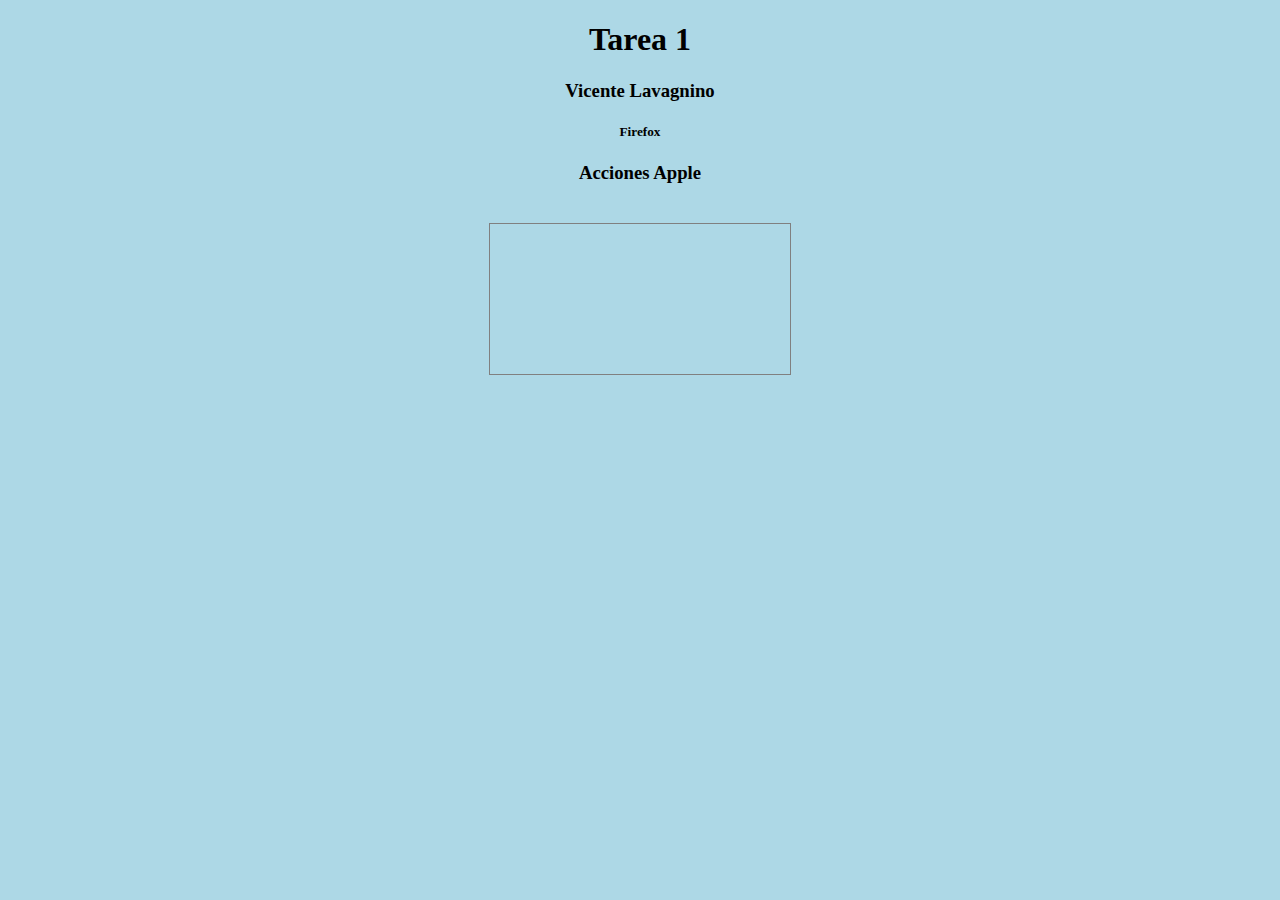
<file: Tarea 1/index.html>
<!DOCTYPE html>
<html lang="en">

<head>
    <meta charset="UTF-8">
    <meta http-equiv="X-UA-Compatible" content="IE=edge">
    <meta name="viewport" content="width=device-width, initial-scale=1.0">
    <link rel="stylesheet" href="style.css">
    <script src="https://d3js.org/d3.v7.min.js"></script>
    <title>T01</title>
</head>

<body>
    <h1>Tarea 1</h1>
    <h3>Vicente Lavagnino</h3>
    <h5>Firefox</h5>

    <h3>Acciones Apple</h3>

    <div class="row">
        <div class="columns">
            <svg id="vis"></svg>
        </div>
    </div>
    <script src="main.js"></script>
</body>

</html>
</file>
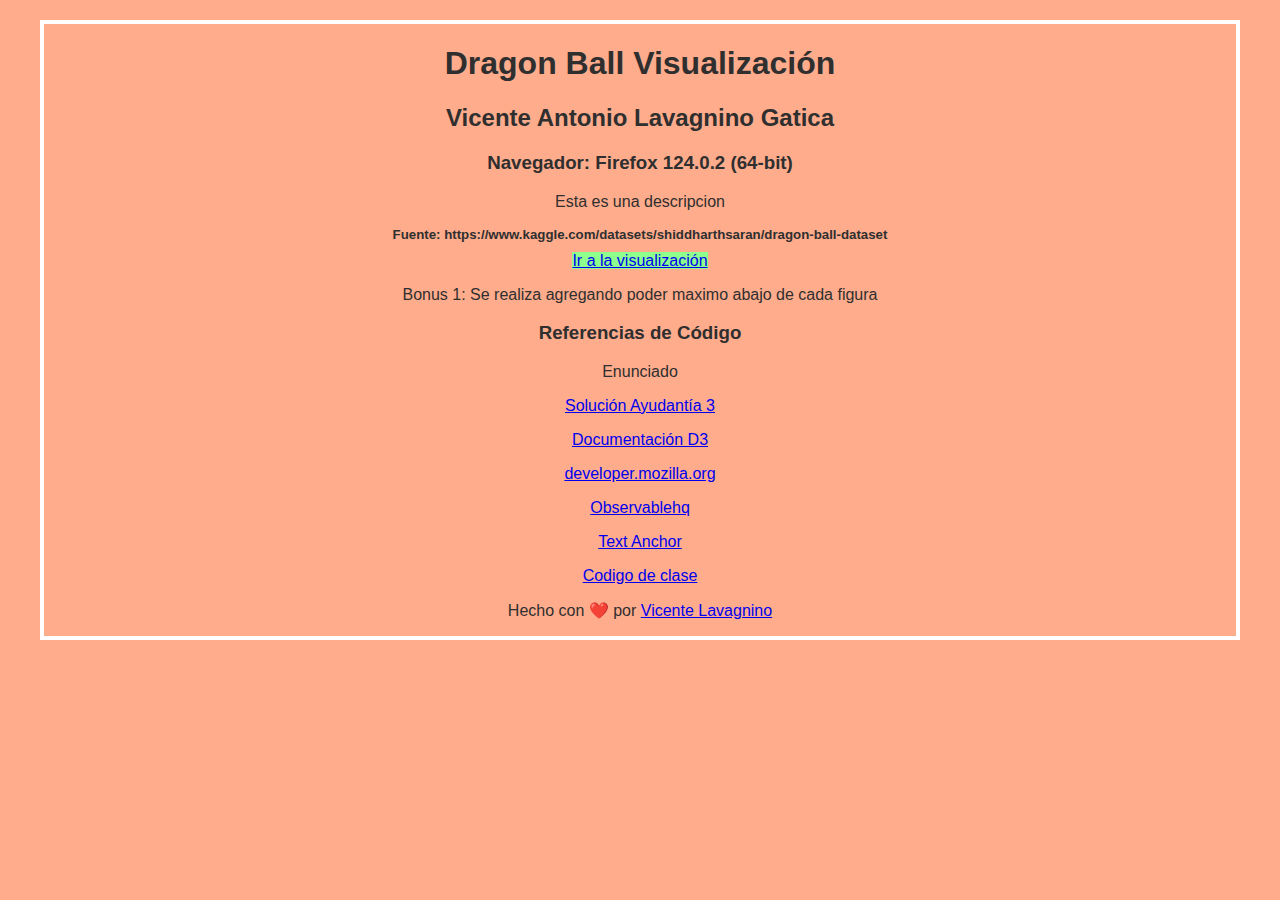
<file: Tarea 2/index.html>
<!DOCTYPE html>
<html lang="en">

<head>
    <meta charset="UTF-8">
    <meta http-equiv="X-UA-Compatible" content="IE=edge">
    <meta name="viewport" content="width=device-width, initial-scale=1.0">
    <link rel="stylesheet" href="style.css">
    <title>T2 - Vicente Lavagnino</title>
</head>

<body>

    <div class="main_container">
        <h1>Dragon Ball Visualización</h1>

        <h2>Vicente Antonio Lavagnino Gatica</h2>

        <h3>Navegador: Firefox 124.0.2 (64-bit)</h3>

        <p>Esta es una descripcion</p>

        <h5>Fuente: https://www.kaggle.com/datasets/shiddharthsaran/dragon-ball-dataset</h5>

        <a href="vis.html" class="button" id="vis"> Ir a la visualización </a>

        <p></p>

        <p>Bonus 1: Se realiza agregando poder maximo abajo de cada figura </p>


        <div class="referencias">

            <h3>Referencias de Código</h3>

            <p>Enunciado</p>

            <p><a href="https://github.com/PUC-Infovis/Syllabus-2024-1/blob/main/Ayudantias/Ayudantia_3/data_join.js"> Solución Ayudantía 3</a></p>

            
            <p><a href="https://d3-spanish.readthedocs.io/es/latest/"> Documentación D3</a></p>

            <p><a href="https://developer.mozilla.org/es/docs/Web/API/Window/scrollBy"> developer.mozilla.org </a></p>

            <p><a href="https://observablehq.com/@d3/d3-ascending"> Observablehq </a></p>

            <p><a href="https://developer.mozilla.org/en-US/docs/Web/SVG/Attribute/text-anchor"> Text Anchor</a></p>

            <p><a href="https://github.com/PUC-Infovis/Syllabus-2024-1/blob/main/Codigos/06-Data_Joins_2/programa_3.js"> Codigo de clase</a></p>

            <p> 
            
            Hecho con ❤️ por <a href="https://github.com/VicenteLavagnino">Vicente Lavagnino</a>  
                
            </p>
    
    
        </div>
    </div>

</body>

</html>
</file>
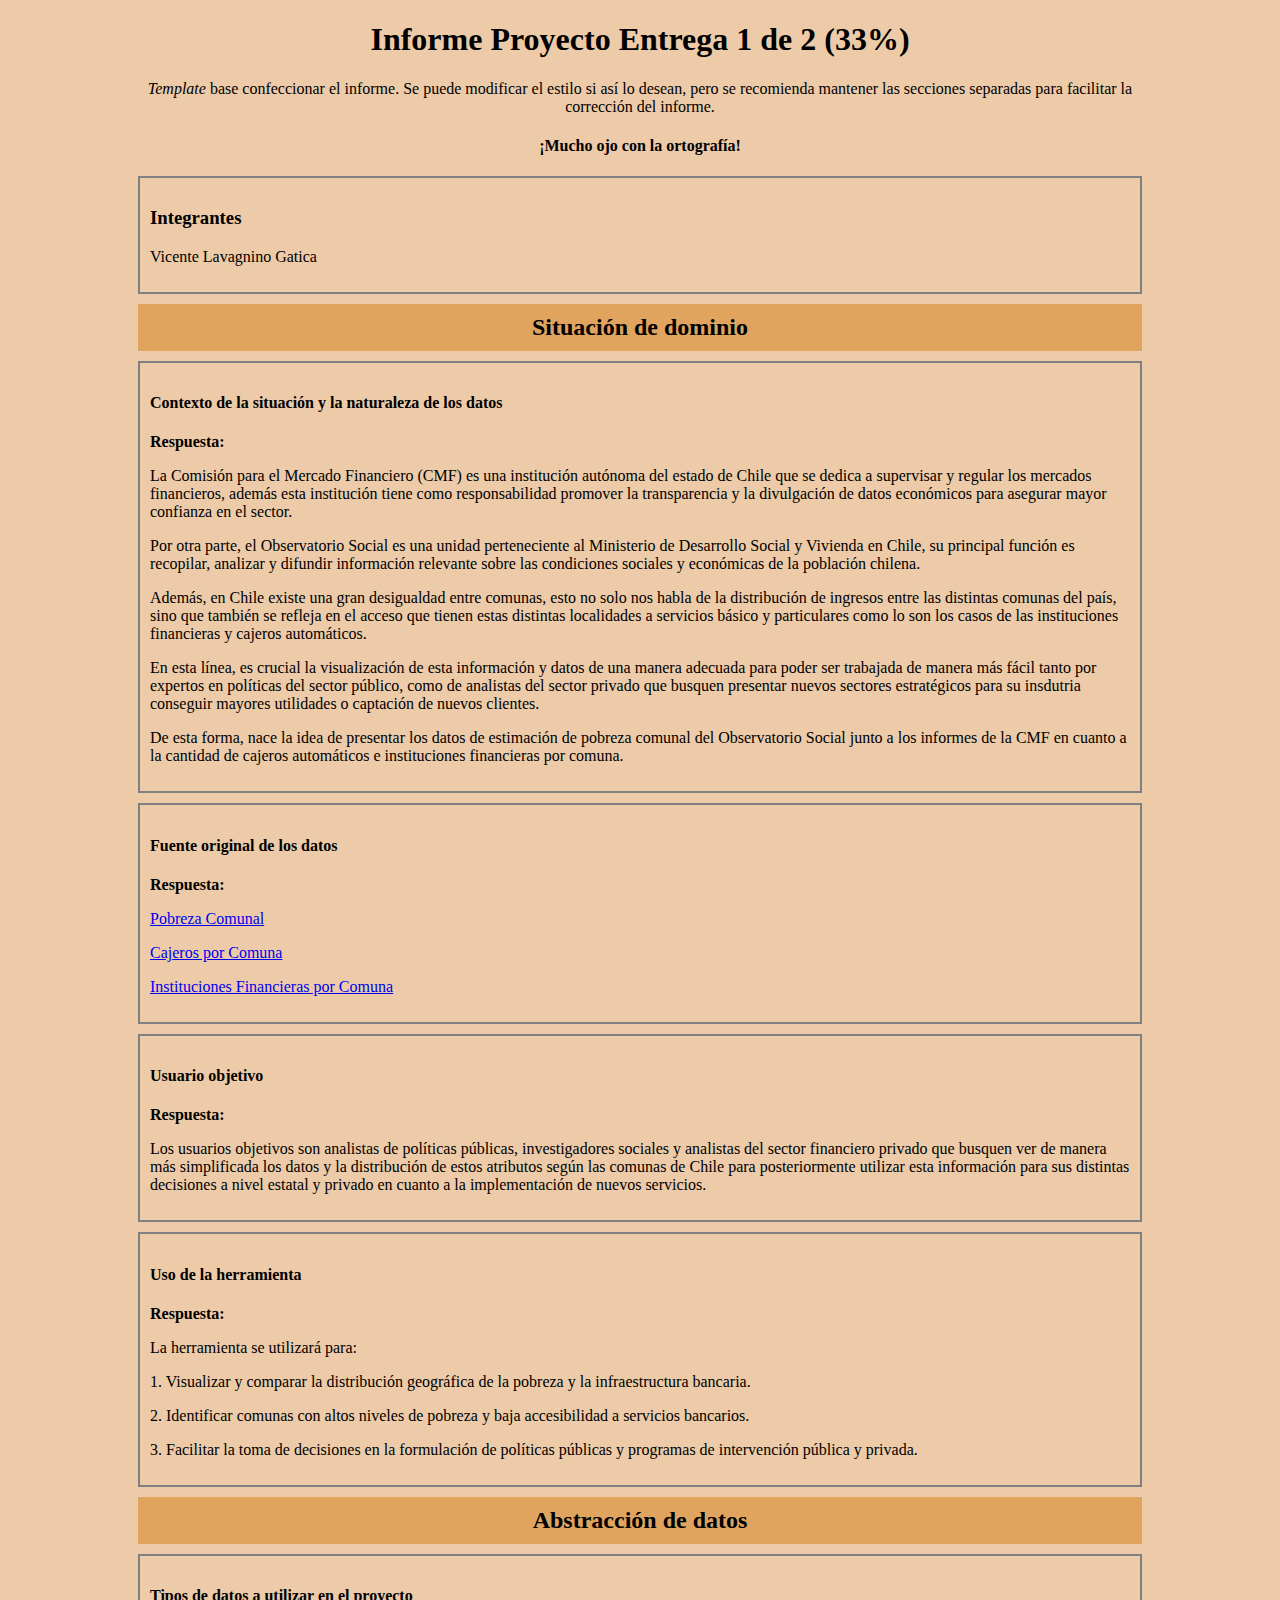
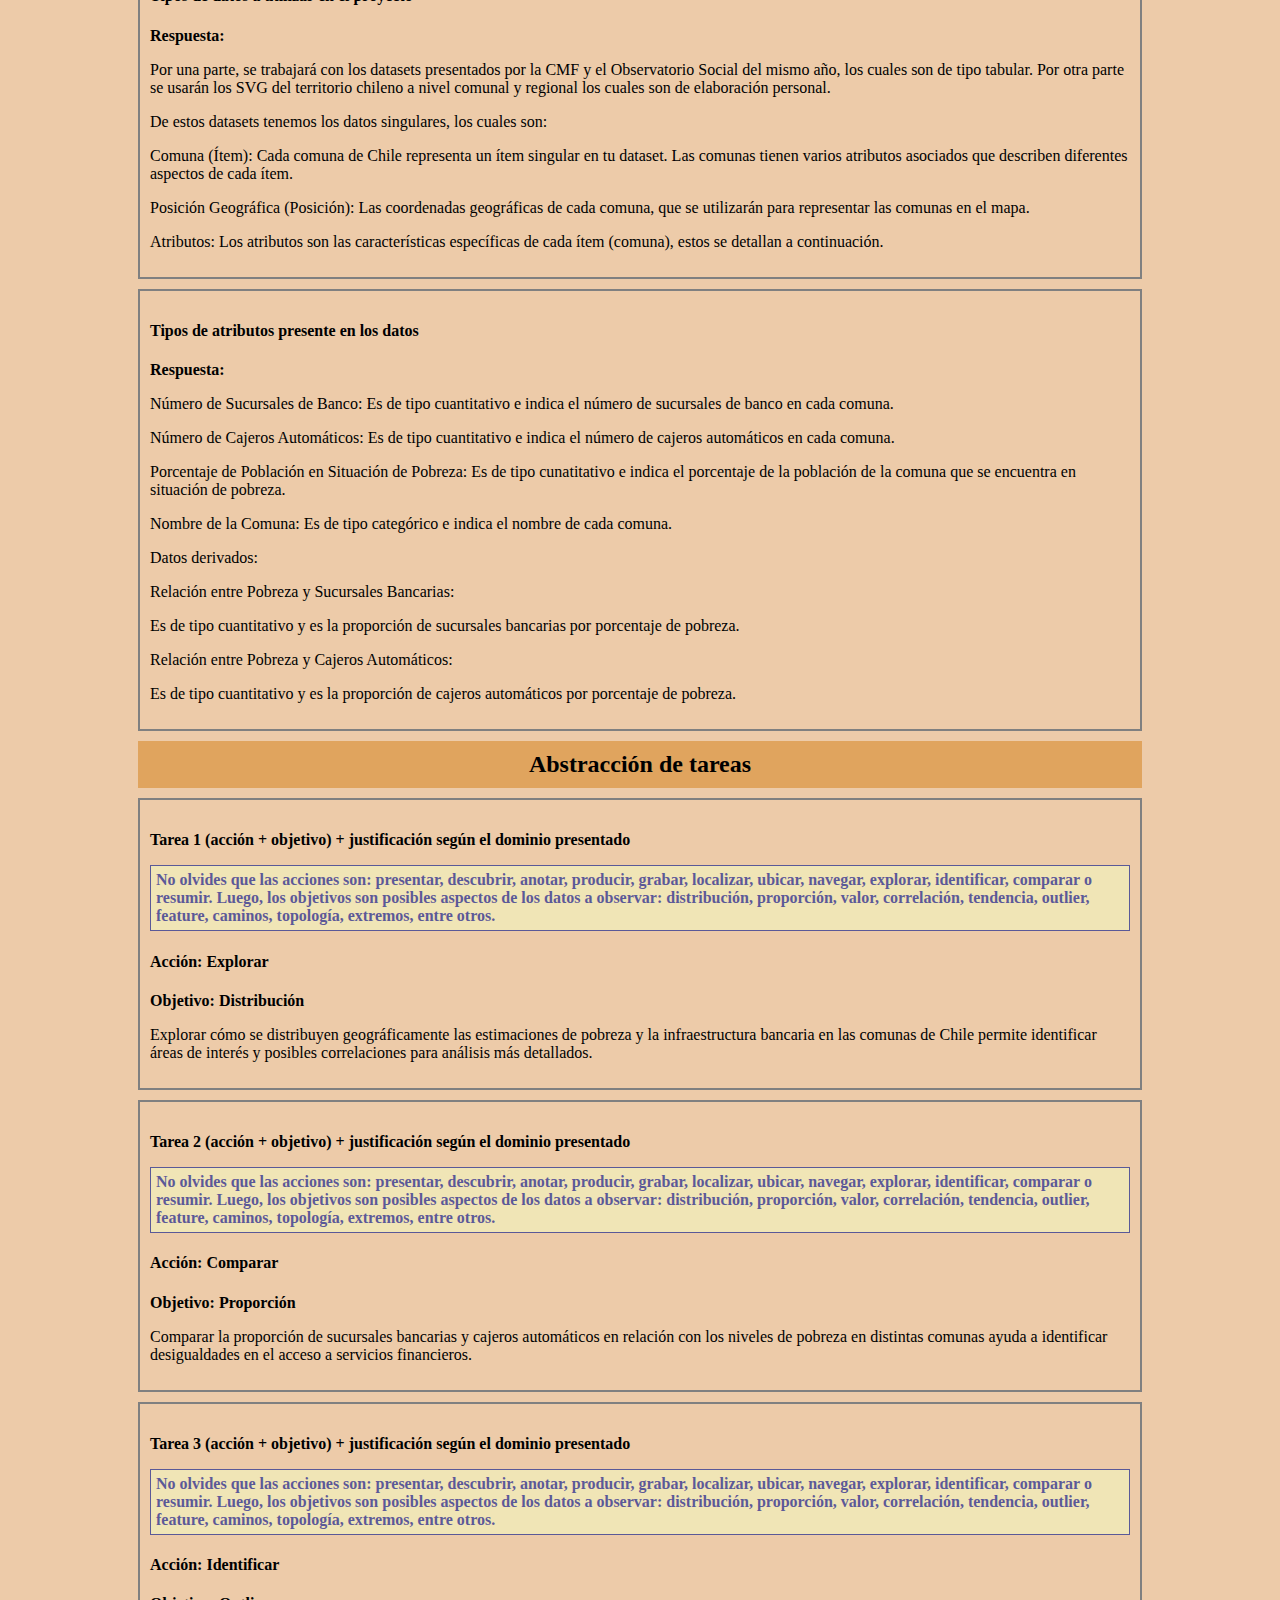
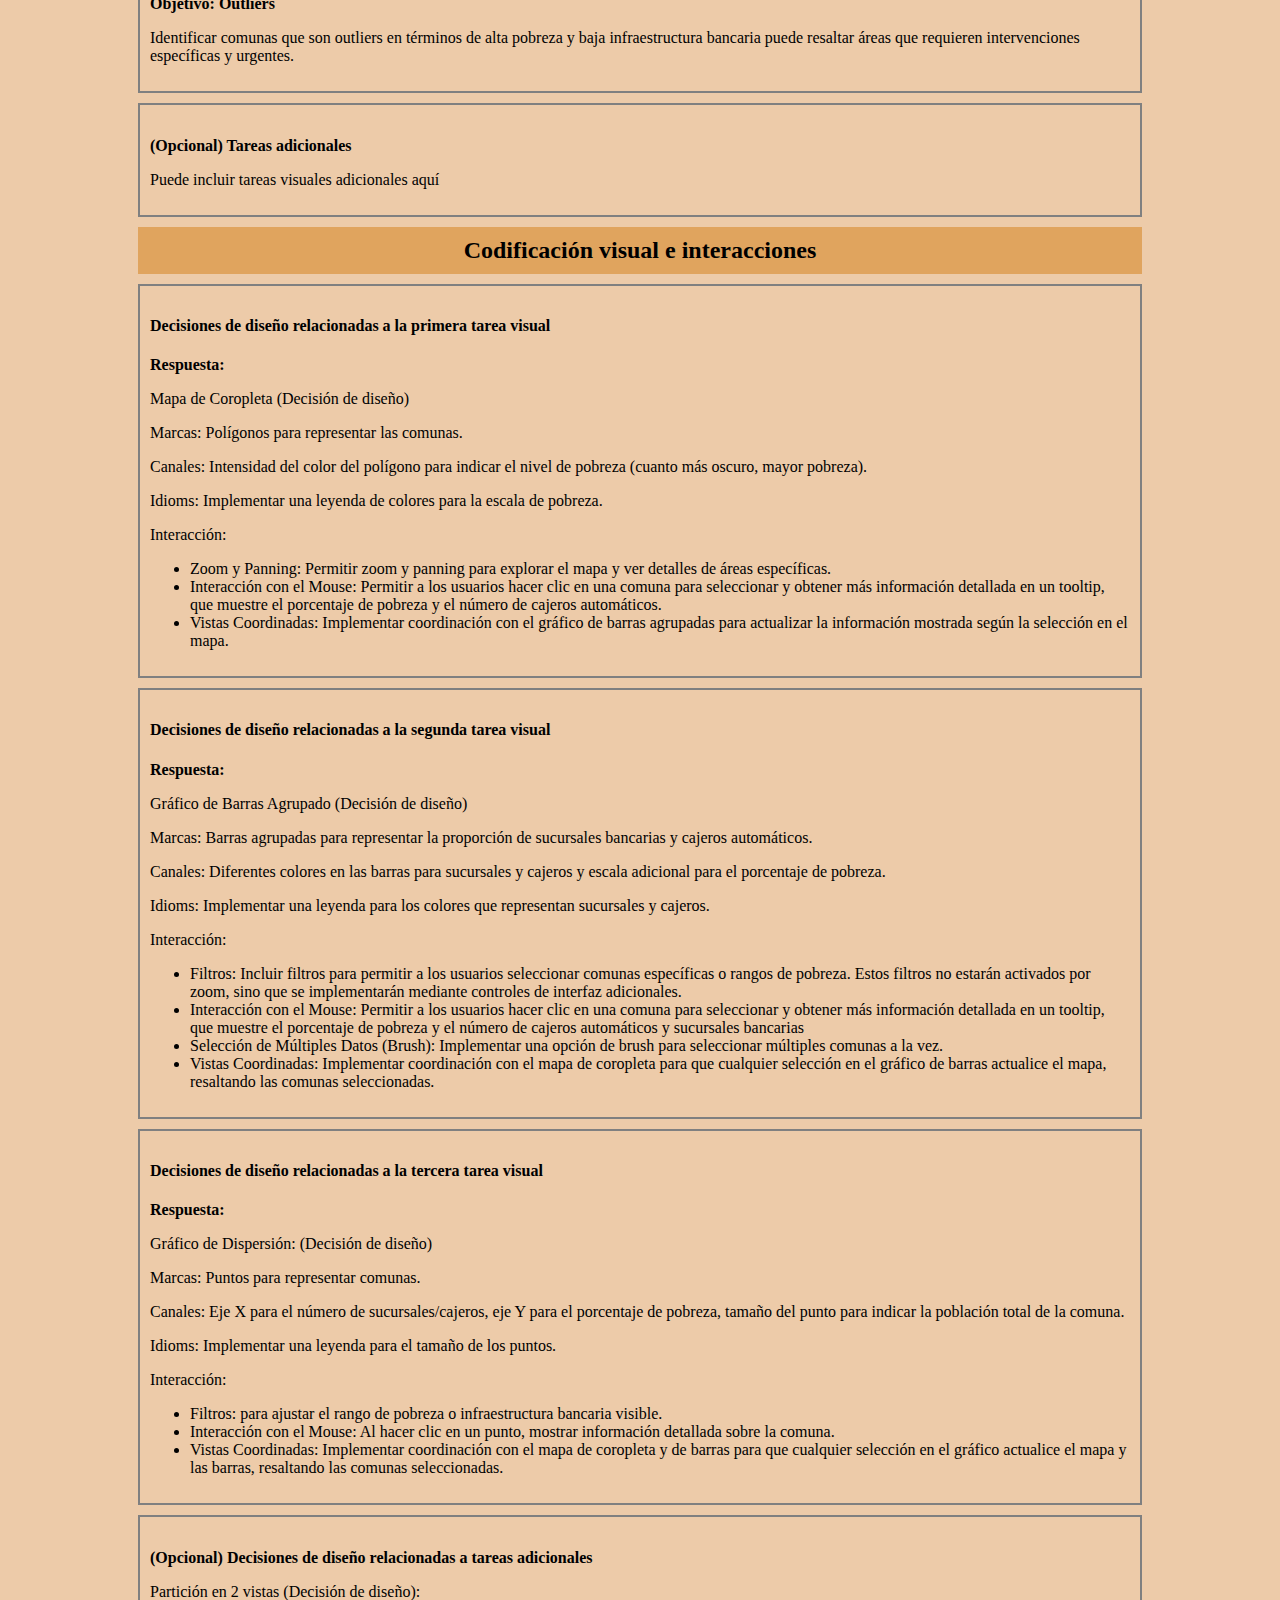
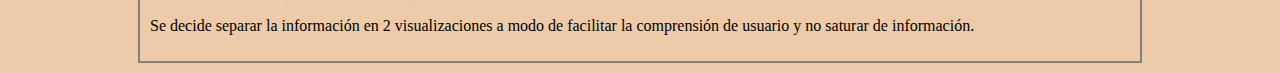
<file: Proyecto/E1/index.html>
<!DOCTYPE html>
<html lang="en">

<head>
    <meta charset="UTF-8">
    <meta http-equiv="X-UA-Compatible" content="IE=edge">
    <meta name="viewport" content="width=device-width, initial-scale=1.0">
    <link rel="stylesheet" href="style.css">
    <title>Proyecto</title>
</head>

<body>
    <div class="container">
        <h1>Informe Proyecto Entrega 1 de 2 (33%)</h1>
        <p><i>Template</i> base confeccionar el informe. Se puede
            modificar el estilo si así lo desean, pero se recomienda
            mantener las secciones separadas para facilitar la corrección del informe.</p>
        <h4>¡Mucho ojo con la ortografía!</h4>

        <div class="response">
            <h3>Integrantes</h2>
                <p>Vicente Lavagnino Gatica</p>
        </div>

        <div class="case">
            <h2>Situación de dominio</h2>
            <div class="response">
                <h4>Contexto de la situación y la naturaleza de los datos</h4>
                <h4>Respuesta:</h4>
                <!-- Puedes agregar los P que sean necesarios -->
                <p>La Comisión para el Mercado Financiero (CMF) es una institución autónoma del estado de Chile que se dedica a supervisar y regular los mercados financieros, además esta institución tiene como responsabilidad promover la transparencia y la divulgación de datos económicos para asegurar mayor confianza en el sector. </p>
                <p>Por otra parte, el Observatorio Social es una unidad perteneciente al Ministerio de Desarrollo Social y Vivienda en Chile, su principal función es recopilar, analizar y difundir información relevante sobre las condiciones sociales y económicas de la población chilena.</p>
                <p>Además, en Chile existe una gran desigualdad entre comunas, esto no solo nos habla de la distribución de ingresos entre las distintas comunas del país, sino que también se refleja en el acceso que tienen estas distintas localidades a servicios básico y particulares como lo son los casos de las instituciones financieras y cajeros automáticos.</p>
                <p>En esta línea, es crucial la visualización de esta información y datos de una manera adecuada para poder ser trabajada de manera más fácil tanto por expertos en políticas del sector público, como de analistas del sector privado que busquen presentar nuevos sectores estratégicos para su insdutria conseguir mayores utilidades o captación de nuevos clientes.</p>
                <p>De esta forma, nace la idea de presentar los datos de estimación de pobreza comunal del Observatorio Social junto a los informes de la CMF en cuanto a la cantidad de cajeros automáticos e instituciones financieras por comuna.</p>
            </div>
            <div class="response">
                <h4>Fuente original de los datos</h4>
                <h4>Respuesta:</h4>
                <!-- Puedes agregar los P que sean necesarios -->
                <p><a href="https://observatorio.ministeriodesarrollosocial.gob.cl/pobreza-comunal-2022"> Pobreza Comunal</a></p>
                <p><a href="https://www.cmfchile.cl/portal/estadisticas/617/w3-propertyvalue-29564.html"> Cajeros por Comuna</a></p>
                <p><a href="https://www.cmfchile.cl/portal/estadisticas/617/w3-propertyvalue-29567.html"> Instituciones Financieras por Comuna</a></p>
            </div>
            <div class="response">
                <h4>Usuario objetivo</h4>
                <h4>Respuesta:</h4>
                <!-- Puedes agregar los P que sean necesarios -->
                <p>Los usuarios objetivos son analistas de políticas públicas, investigadores sociales y analistas del sector financiero privado que busquen ver de manera más simplificada los datos y la distribución de estos atributos según las comunas de Chile para posteriormente utilizar esta información para sus distintas decisiones a nivel estatal y privado en cuanto a la implementación de nuevos servicios.</p>
            </div>
            <div class="response">
                <h4>Uso de la herramienta</h4>
                <h4>Respuesta:</h4>
                <!-- Puedes agregar los P que sean necesarios -->
                <p>La herramienta se utilizará para:</p>
                <p>1. Visualizar y comparar la distribución geográfica de la pobreza y la infraestructura bancaria.</p>
                <p>2. Identificar comunas con altos niveles de pobreza y baja accesibilidad a servicios bancarios.</p>
                <p>3. Facilitar la toma de decisiones en la formulación de políticas públicas y programas de intervención pública y privada.</p>
            </div>

        </div>

        <div class="case">
            <h2>Abstracción de datos</h2>
            <div class="response">
                <h4>Tipos de datos a utilizar en el proyecto</h4>
                <h4>Respuesta:</h4>
                <!-- Puedes agregar los P que sean necesarios -->
                <p>Por una parte, se trabajará con los datasets presentados por la CMF y el Observatorio Social del mismo año, los cuales son de tipo tabular. Por otra parte se usarán los SVG del territorio chileno a nivel comunal y regional los cuales son de elaboración personal.</p>
                <p>De estos datasets tenemos los datos singulares, los cuales son:</p>
                <p>Comuna (Ítem): Cada comuna de Chile representa un ítem singular en tu dataset. Las comunas tienen varios atributos asociados que describen diferentes aspectos de cada ítem.</p>
                <p>Posición Geográfica (Posición): Las coordenadas geográficas de cada comuna, que se utilizarán para representar las comunas en el mapa.</p>
                <p>Atributos: Los atributos son las características específicas de cada ítem (comuna), estos se detallan a continuación.</p>
            </div>
            <div class="response">
                <h4>Tipos de atributos presente en los datos</h4>
                <h4>Respuesta:</h4>
                <!-- Puedes agregar los P que sean necesarios -->
                <p>Número de Sucursales de Banco: Es de tipo cuantitativo e indica el número de sucursales de banco en cada comuna.</p>
                <p>Número de Cajeros Automáticos: Es de tipo cuantitativo e indica el número de cajeros automáticos en cada comuna.</p>
                <p>Porcentaje de Población en Situación de Pobreza: Es de tipo cunatitativo e indica el porcentaje de la población de la comuna que se encuentra en situación de pobreza.</p>
                <p>Nombre de la Comuna: Es de tipo categórico e indica el nombre de cada comuna.</p>

                <p>Datos derivados:</p>
                <p>Relación entre Pobreza y Sucursales Bancarias:</p>
                <p>Es de tipo cuantitativo y es la proporción de sucursales bancarias por porcentaje de pobreza.</p>

                <p>Relación entre Pobreza y Cajeros Automáticos:</p>
                <p>Es de tipo cuantitativo y es la proporción de cajeros automáticos por porcentaje de pobreza.</p>
            </div>
        </div>

        <div class="case">
            <h2>Abstracción de tareas</h2>
            <div class="response">
                <h4>Tarea 1 (acción + objetivo) + justificación según el dominio presentado</h4>
                <p class="hint">
                    No olvides que las acciones son: presentar, descubrir, anotar, producir, grabar, localizar, ubicar,
                    navegar, explorar, identificar, comparar o resumir. Luego, los objetivos son posibles aspectos de
                    los datos a observar: distribución, proporción, valor, correlación, tendencia, outlier,
                    feature, caminos, topología, extremos, entre otros.
                </p>

                <h4>Acción: Explorar</h4>
                <h4>Objetivo: Distribución</h4>
                <!-- Puedes agregar los P que sean necesarios -->
                <p> Explorar cómo se distribuyen geográficamente las estimaciones de pobreza y la infraestructura bancaria en las comunas de Chile permite identificar áreas de interés y posibles correlaciones para análisis más detallados.</p>
            </div>
            <div class="response">
                <h4>Tarea 2 (acción + objetivo) + justificación según el dominio presentado</h4>
                <p class="hint">
                    No olvides que las acciones son: presentar, descubrir, anotar, producir, grabar, localizar, ubicar,
                    navegar, explorar, identificar, comparar o resumir. Luego, los objetivos son posibles aspectos de
                    los datos a observar: distribución, proporción, valor, correlación, tendencia, outlier,
                    feature, caminos, topología, extremos, entre otros.
                </p>

                <h4>Acción: Comparar</h4>
                <h4>Objetivo: Proporción</h4>
                <!-- Puedes agregar los P que sean necesarios -->
                <p>Comparar la proporción de sucursales bancarias y cajeros automáticos en relación con los niveles de pobreza en distintas comunas ayuda a identificar desigualdades en el acceso a servicios financieros.</p>
            </div>
            <div class="response">
                <h4>Tarea 3 (acción + objetivo) + justificación según el dominio presentado</h4>
                <p class="hint">
                    No olvides que las acciones son: presentar, descubrir, anotar, producir, grabar, localizar, ubicar,
                    navegar, explorar, identificar, comparar o resumir. Luego, los objetivos son posibles aspectos de
                    los datos a observar: distribución, proporción, valor, correlación, tendencia, outlier,
                    feature, caminos, topología, extremos, entre otros.
                </p>

                <h4>Acción: Identificar</h4>
                <h4>Objetivo: Outliers</h4>
                <!-- Puedes agregar los P que sean necesarios -->
                <p>Identificar comunas que son outliers en términos de alta pobreza y baja infraestructura bancaria puede resaltar áreas que requieren intervenciones específicas y urgentes.</p>
            </div>
            <div class="response">
                <h4>(Opcional) Tareas adicionales</h4>
                <p>Puede incluir tareas visuales adicionales aquí</p>
            </div>
        </div>

        <div class="case">
            <h2>Codificación visual e interacciones</h2>
            <div class="response">
                <h4>Decisiones de diseño relacionadas a la primera tarea visual</h4>
                <h4>Respuesta:</h4>
                <!-- Puedes agregar los P que sean necesarios -->
                <p>Mapa de Coropleta (Decisión de diseño)</p>
                <p>Marcas: Polígonos para representar las comunas.</p>
                <p>Canales: Intensidad del color del polígono para indicar el nivel de pobreza (cuanto más oscuro, mayor pobreza).</p>
                <p>Idioms: Implementar una leyenda de colores para la escala de pobreza.</p>
                <p>Interacción:
                    <ul>
                        <li>Zoom y Panning: Permitir zoom y panning para explorar el mapa y ver detalles de áreas específicas.</li>
                        <li>Interacción con el Mouse: Permitir a los usuarios hacer clic en una comuna para seleccionar y obtener más información detallada en un tooltip, que muestre el porcentaje de pobreza y el número de cajeros automáticos.</li>
                        <li>Vistas Coordinadas: Implementar coordinación con el gráfico de barras agrupadas para actualizar la información mostrada según la selección en el mapa.</li>
                    </ul>
                </p>

            </div>
            <div class="response">
                <h4>Decisiones de diseño relacionadas a la segunda tarea visual</h4>
                <h4>Respuesta:</h4>
                <!-- Puedes agregar los P que sean necesarios -->
                <p>Gráfico de Barras Agrupado (Decisión de diseño)</p>
                <p>Marcas: Barras agrupadas para representar la proporción de sucursales bancarias y cajeros automáticos.</p>
                <p>Canales: Diferentes colores en las barras para sucursales y cajeros y escala adicional para el porcentaje de pobreza.</p>
                <p>Idioms: Implementar una leyenda para los colores que representan sucursales y cajeros.</p>
                <p>Interacción:
                    <ul>
                        <li>Filtros: Incluir filtros para permitir a los usuarios seleccionar comunas específicas o rangos de pobreza. Estos filtros no estarán activados por zoom, sino que se implementarán mediante controles de interfaz adicionales.</li>
                        <li>Interacción con el Mouse: Permitir a los usuarios hacer clic en una comuna para seleccionar y obtener más información detallada en un tooltip, que muestre el porcentaje de pobreza y el número de cajeros automáticos y sucursales bancarias</li>
                        <li>Selección de Múltiples Datos (Brush): Implementar una opción de brush para seleccionar múltiples comunas a la vez.</li>
                        <li>Vistas Coordinadas: Implementar coordinación con el mapa de coropleta para que cualquier selección en el gráfico de barras actualice el mapa, resaltando las comunas seleccionadas.</li>
                    </ul>
                </p>
            </div>
            <div class="response">
                <h4>Decisiones de diseño relacionadas a la tercera tarea visual</h4>
                <h4>Respuesta:</h4>
                <!-- Puedes agregar los P que sean necesarios -->
                <p>Gráfico de Dispersión: (Decisión de diseño)</p>
                <p>Marcas: Puntos para representar comunas.</p>
                <p>Canales: Eje X para el número de sucursales/cajeros, eje Y para el porcentaje de pobreza, tamaño del punto para indicar la población total de la comuna.</p>
                <p>Idioms: Implementar una leyenda para el tamaño de los puntos.</p>
                <p>Interacción:
                    <ul>
                        <li>Filtros: para ajustar el rango de pobreza o infraestructura bancaria visible.</li>
                        <li>Interacción con el Mouse: Al hacer clic en un punto, mostrar información detallada sobre la comuna.</li>
                        <li>Vistas Coordinadas: Implementar coordinación con el mapa de coropleta y de barras para que cualquier selección en el gráfico actualice el mapa y las barras, resaltando las comunas seleccionadas.</li>
                    </ul>
                </p>
            </div>

            <div class="response">
                <h4>(Opcional) Decisiones de diseño relacionadas a tareas adicionales</h4>
                <p>Partición en 2 vistas (Decisión de diseño):</p>
                <p>Se decide separar la información en 2 visualizaciones a modo de facilitar la comprensión de usuario y no saturar de información.</p>
                <p></p>
            </div>
        </div>

</body>

</html>
</file>
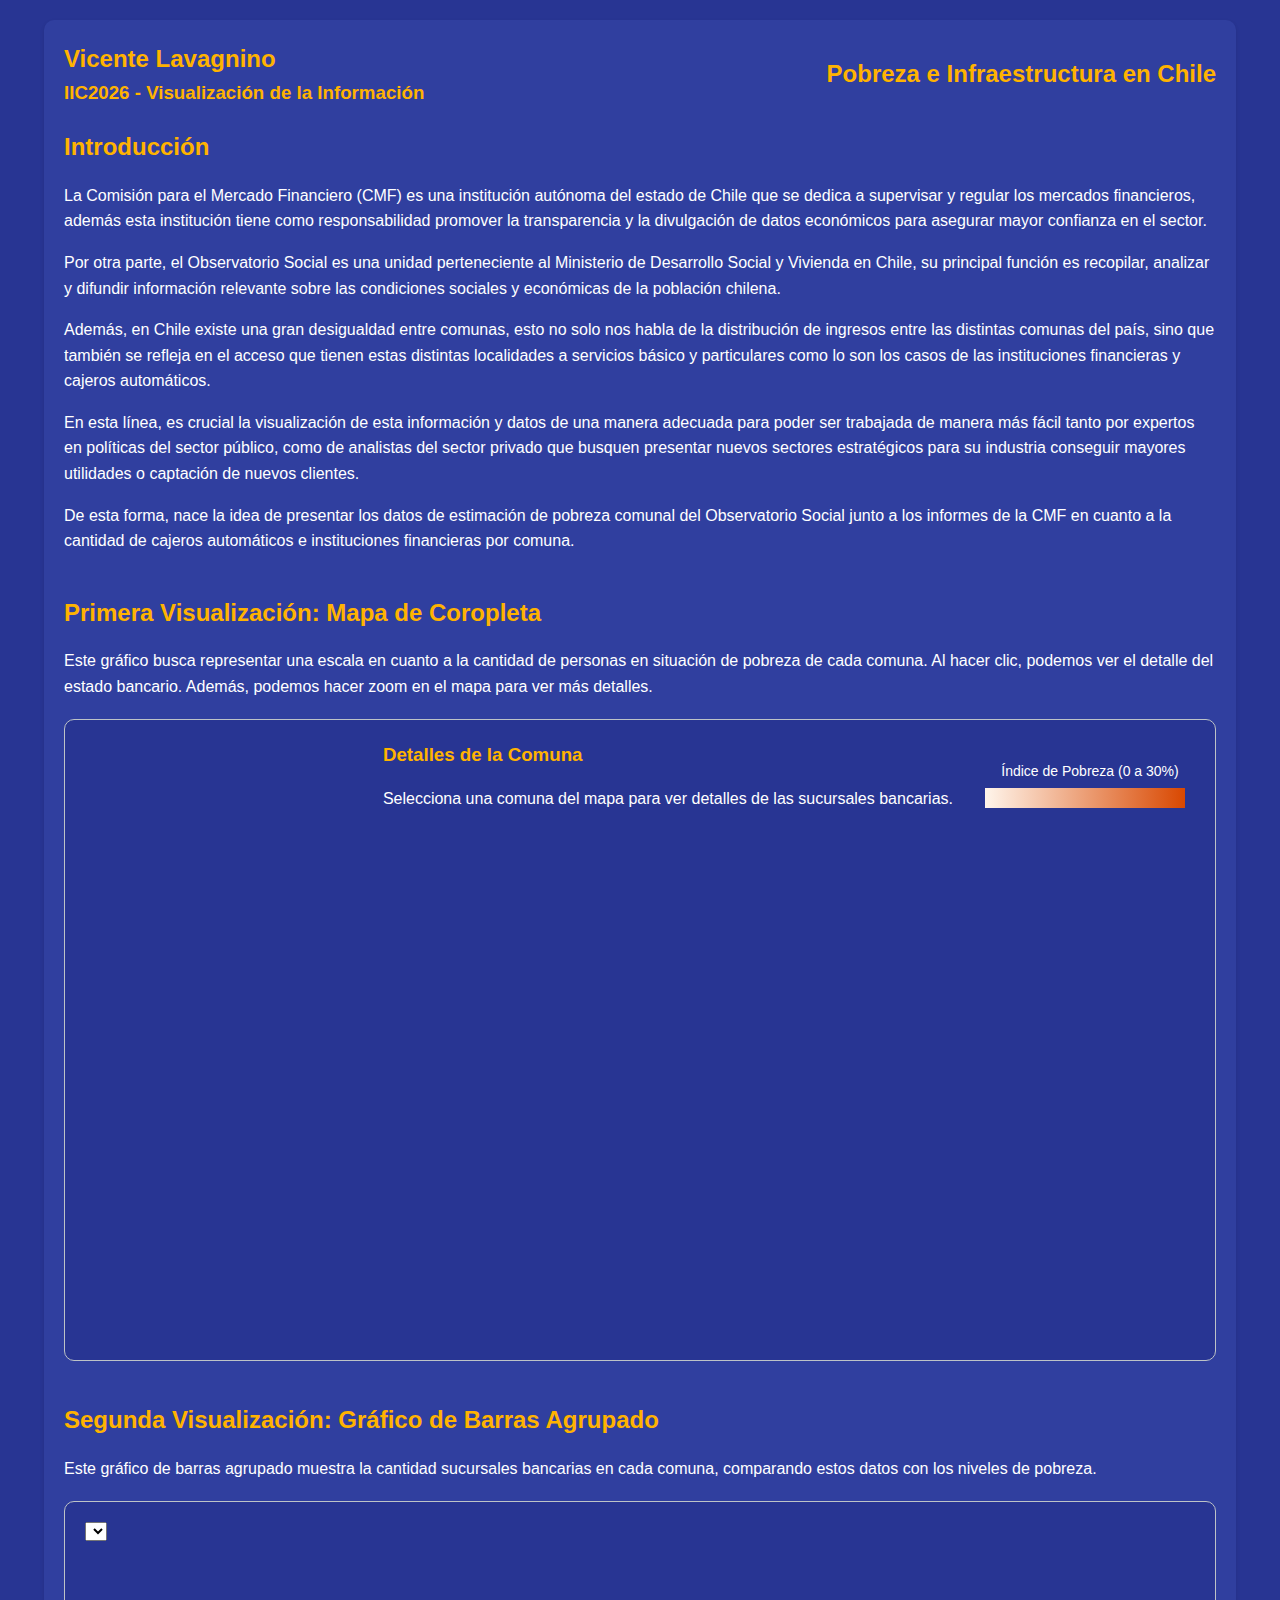
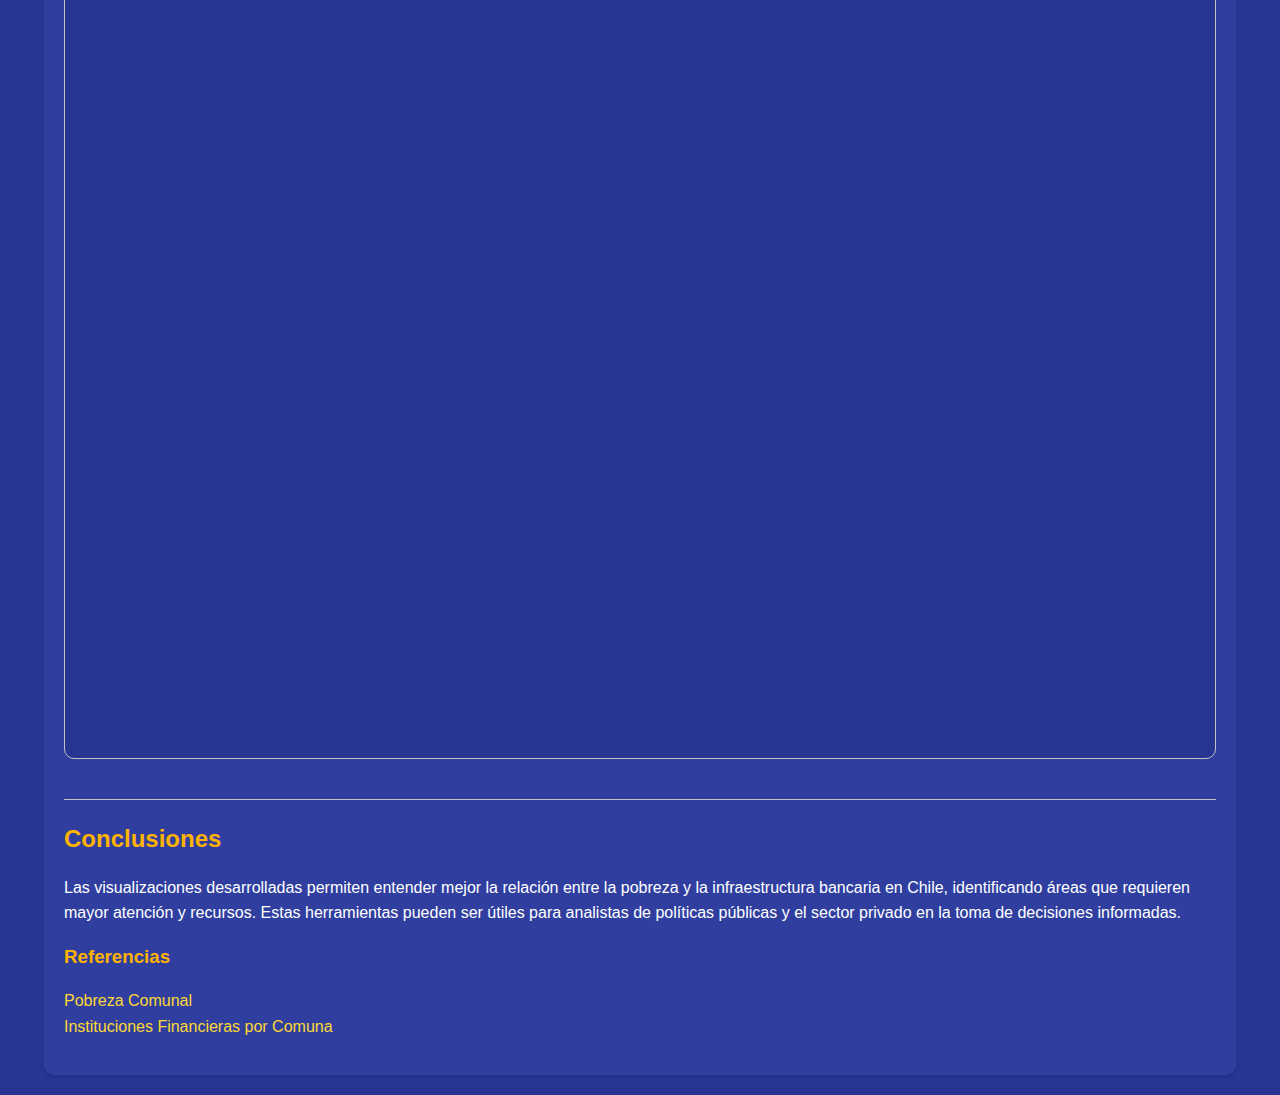
<file: Proyecto/E2/index.html>
<!DOCTYPE html>
<html lang="es">

<head>
    <meta charset="UTF-8">
    <meta http-equiv="X-UA-Compatible" content="IE=edge">
    <meta name="viewport" content="width=device-width, initial-scale=1.0">
    <link rel="stylesheet" href="style.css">
    <script src="https://d3js.org/d3.v7.min.js"></script>
    <title>Proyecto - Vicente Lavagnino</title>
</head>

<body>
    <div class="container">
        <header class="intro">
            <div class="info">
                <h2 class="name">Vicente Lavagnino</h2>
                <h3 class="course">IIC2026 - Visualización de la Información</h3>
            </div>
            <div class="project-name">
                <h2>Pobreza e Infraestructura en Chile</h2>
            </div>
        </header>

        <section>
            <h2>Introducción</h2>
            <p>La Comisión para el Mercado Financiero (CMF) es una institución autónoma del estado de Chile que se dedica a supervisar y regular los mercados financieros, además esta institución tiene como responsabilidad promover la transparencia y la divulgación de datos económicos para asegurar mayor confianza en el sector. </p>
            <p>Por otra parte, el Observatorio Social es una unidad perteneciente al Ministerio de Desarrollo Social y Vivienda en Chile, su principal función es recopilar, analizar y difundir información relevante sobre las condiciones sociales y económicas de la población chilena.</p>
            <p>Además, en Chile existe una gran desigualdad entre comunas, esto no solo nos habla de la distribución de ingresos entre las distintas comunas del país, sino que también se refleja en el acceso que tienen estas distintas localidades a servicios básico y particulares como lo son los casos de las instituciones financieras y cajeros automáticos.</p>
            <p>En esta línea, es crucial la visualización de esta información y datos de una manera adecuada para poder ser trabajada de manera más fácil tanto por expertos en políticas del sector público, como de analistas del sector privado que busquen presentar nuevos sectores estratégicos para su industria conseguir mayores utilidades o captación de nuevos clientes.</p>
            <p>De esta forma, nace la idea de presentar los datos de estimación de pobreza comunal del Observatorio Social junto a los informes de la CMF en cuanto a la cantidad de cajeros automáticos e instituciones financieras por comuna.</p>
        </section>

        <section>
            <h2>Primera Visualización: Mapa de Coropleta</h2>
            <p>Este gráfico busca representar una escala en cuanto a la cantidad de personas en situación de pobreza de cada comuna. Al hacer clic, podemos ver el detalle del estado bancario. Además, podemos hacer zoom en el mapa para ver más detalles.</p>
            <div class="visualization">
                <div id="map" class="map-container"></div>
                <div id="details" class="details-container">
                    <h3>Detalles de la Comuna</h3>
                    <p id="comuna-details">Selecciona una comuna del mapa para ver detalles de las sucursales bancarias.</p>
                </div>
                <div class="map-legend">
                    <div class="legend-title">Índice de Pobreza (0 a 30%)</div>
                    <div class="legend-color"></div>
                </div>
            </div>
            <script src="js/vis1.js"></script>
        </section>

        <section>
            <h2>Segunda Visualización: Gráfico de Barras Agrupado</h2>
            <p>Este gráfico de barras agrupado muestra la cantidad sucursales bancarias en cada comuna, comparando estos datos con los niveles de pobreza.</p>
            <div class="visualization2">
                <select id="region-selector" class="selector"></select>
                <svg id="bar-chart" width="800" height="600"></svg>
            </div>
            <script src="js/vis2.js"></script>
        </section>

        <footer>
            <h2>Conclusiones</h2>
            <p>Las visualizaciones desarrolladas permiten entender mejor la relación entre la pobreza y la infraestructura bancaria en Chile, identificando áreas que requieren mayor atención y recursos. Estas herramientas pueden ser útiles para analistas de políticas públicas y el sector privado en la toma de decisiones informadas.</p>

            <h3>Referencias</h3>
            <p>
                <a href="https://observatorio.ministeriodesarrollosocial.gob.cl/pobreza-comunal-2022">Pobreza Comunal</a>
                <a href="https://www.cmfchile.cl/portal/estadisticas/617/w3-propertyvalue-29567.html">Instituciones Financieras por Comuna</a>
            </p>
        </footer>
    </div>
</body>

</html>
</file>
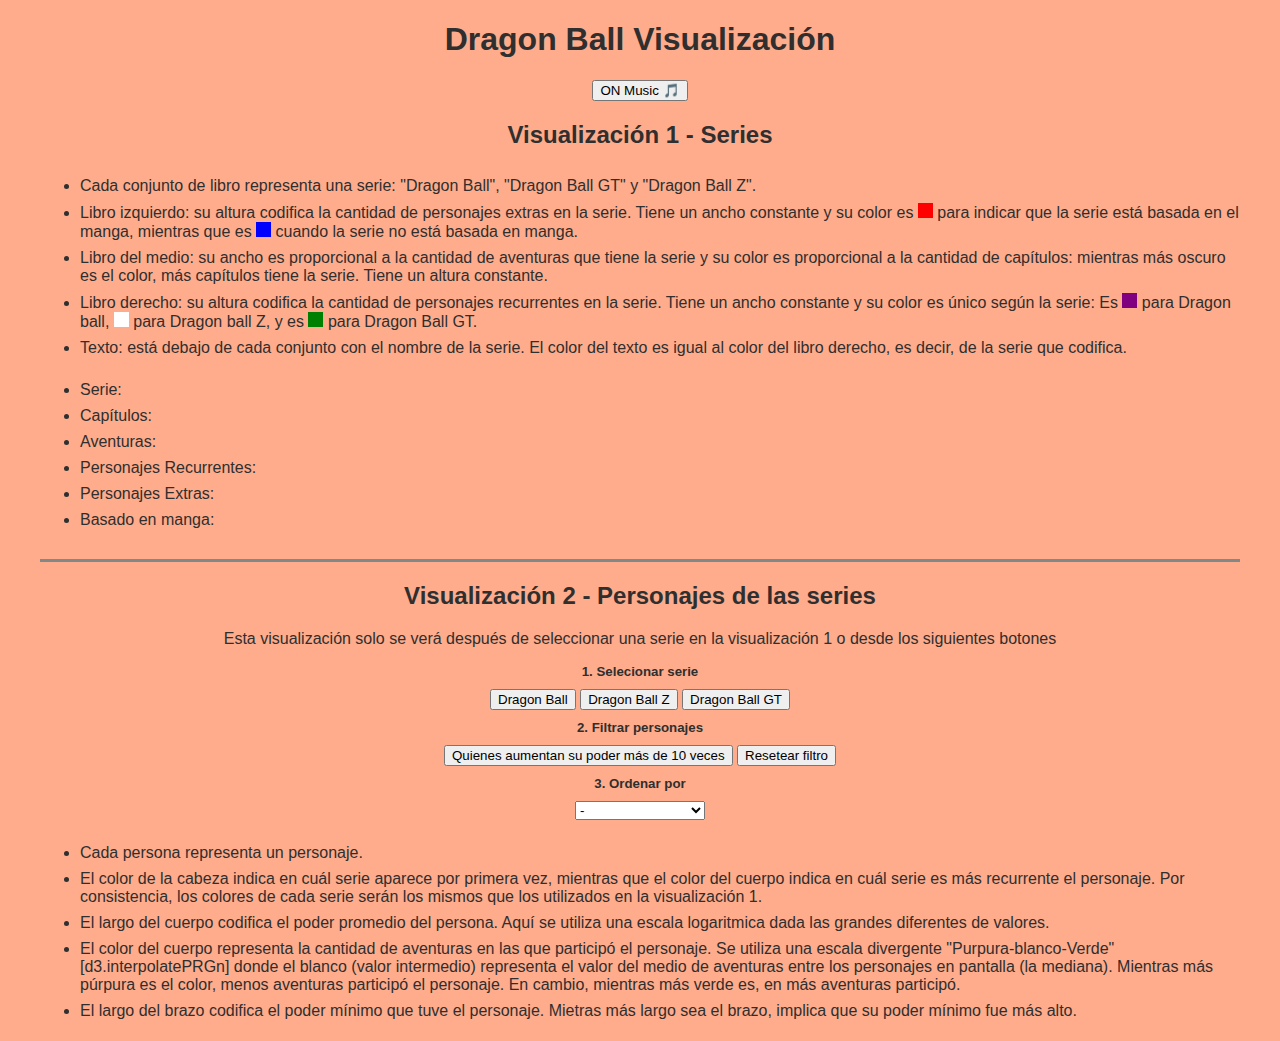
<file: Tarea 2/vis.html>
<!DOCTYPE html>
<html lang="en">

<head>
    <meta charset="UTF-8">
    <meta http-equiv="X-UA-Compatible" content="IE=edge">
    <meta name="viewport" content="width=device-width, initial-scale=1.0">
    <link rel="stylesheet" href="style.css">
    <script src="https://d3js.org/d3.v7.js"></script>
    <title>T02 - Dragon Ball</title>
</head>

<body>
    <div class="container">
        <h1>Dragon Ball Visualización</h1>
        <button id="sound">ON Music 🎵</button>

        <h2>Visualización 1 - Series</h2>
        <ul class="legend textStart">
            <li>
                Cada conjunto de libro representa una serie: "Dragon Ball", "Dragon Ball GT" y "Dragon Ball Z".
            </li>
            <li>
                Libro izquierdo: su altura codifica la cantidad de personajes extras en la serie. Tiene un
                ancho constante y su color es <span id="legendMangaTrue"></span> para indicar que
                la serie está basada en el manga, mientras que es <span id="legendMangaFalse"></span>
                cuando la serie no está basada en manga.
            </li>
            <li>
                Libro del medio: su ancho es proporcional a la cantidad de aventuras que tiene la serie y su color es
                proporcional a la cantidad de capítulos: mientras más oscuro es el color, más capítulos tiene la serie.
                Tiene un altura constante.
            </li>
            <li>
                Libro derecho: su altura codifica la cantidad de personajes recurrentes en la serie. Tiene un ancho
                constante y su color es único según la serie:
                Es <span id="legendDB"></span> para Dragon ball,
                <span id="legendDBZ"></span> para Dragon ball Z,
                y es <span id="legendDBGT"></span> para Dragon Ball GT.
            </li>
            <li>
                Texto: está debajo de cada conjunto con el nombre de la serie. El color del texto es igual al
                color del libro derecho, es decir, de la serie que codifica.
            </li>
        </ul>
        <div id="vis-1">
        </div>
        <div class="textStart">
            <ul>
                <li>Serie: <span id="detailName"></span></li>
                <li>Capítulos: <span id="detailCaps"></span></li>
                <li>Aventuras: <span id="detailAventuras"></span></li>
                <li>Personajes Recurrentes: <span id="detailPersRecurrent"></span></li>
                <li>Personajes Extras: <span id="detailPersExtras"></span></li>
                <li>Basado en manga: <span id="detailPersManga"></span></li>
            </ul>

        </div>

        <div class="divLine"></div>
        <h2>Visualización 2 - Personajes de las series</h2>
        <p>Esta visualización solo se verá después de seleccionar una serie en la visualización 1 o
            desde los siguientes botones</p>
        <div>
            <h5>1. Selecionar serie</h5>
            <button id="DragonBall">Dragon Ball</button>
            <button id="DragonBallZ">Dragon Ball Z</button>
            <button id="DragonBallGT">Dragon Ball GT</button>
        </div>
        <div>
            <h5>2. Filtrar personajes</h5>
            <button id="filter-button">Quienes aumentan su poder más de 10 veces</button>
            <button id="filter-reset">Resetear filtro</button>
        </div>
        <div>
            <h5>3. Ordenar por</h5>
            <select id="order-by">
                <option value="porDefecto" selected>-</option>
                <option value="alfabético">Nombre</option>
                <option value="poder_aumenta">NºPoder Aumenta</option>
            </select>

        </div>
        <ul class="legend textStart">
            <li>
                Cada persona representa un personaje.
            </li>
            <li>
                El color de la cabeza indica en cuál serie aparece por primera vez, mientras que el color del cuerpo
                indica en cuál serie es más recurrente el personaje. Por consistencia, los colores de cada serie serán
                los mismos que los utilizados en la visualización 1.
            </li>
            <li>
                El largo del cuerpo codifica el poder promedio del persona.
                Aquí se utiliza una escala logaritmica dada las grandes diferentes de valores.
            </li>
            <li>
                El color del cuerpo representa la cantidad de aventuras en las que participó el personaje.
                Se utiliza una escala divergente "Purpura-blanco-Verde" [d3.interpolatePRGn] donde el blanco (valor
                intermedio) representa el valor del medio de aventuras entre los personajes en pantalla (la mediana).
                Mientras más púrpura es el color, menos aventuras participó el personaje. En cambio,
                mientras más verde es, en más aventuras participó.
            </li>
            <li>
                El largo del brazo codifica el poder mínimo que tuve el personaje. Mietras más largo sea el brazo,
                implica que su poder mínimo fue más alto.
            </li>
        </ul>
        <div id="vis-2">
            <h4 id="selected"></h4>
        </div>
    </div>
    <script src="main.js"></script>
    <script src="configuration.js"></script>
</body>

</html>
</file>
<file: Tarea 1/style.css>
body {
    margin: 0 auto;
    /* Puedes cambiar el color de fondo (background-color) si lo deseas */
    background-color: lightblue;
    max-width: 1200px;
    min-width: 500px;
    text-align: center;
}

.row {
    display: flex;
    justify-content: center;
    flex-wrap: wrap;
}

.columns {
    display: block;
    padding: 10px;
    margin: 10px;
    width: 800px;
}

svg,
img {
    border: 1px solid gray;
}

/* COMPLETAR CON EL CSS ADICIONAL QUE CONSIDERES NECESARIO */

.bar:hover {
    stroke: blue;
}
</file>
<file: Tarea 2/style.css>
body {
    margin: auto;
    /* Puedes cambiar el color de fondo (background-color) si lo deseas */
    background-color: #ffac8c;
    color: rgb(47, 47, 47);
    max-width: 1200px;
    min-width: 500px;
    text-align: center;
    display: flex;
    justify-content: center;
    font-family: 'Lucida Sans', 'Lucida Sans Regular', 'Lucida Grande', 'Lucida Sans Unicode', Geneva, Verdana, sans-serif;
}

h5 {
    margin-top: 10px;
    margin-bottom: 10px;
}

svg {
    border: solid 4px white;
}

.divLine {
    margin-top: 30px;
    height: 3px;
    width: 100%;
    background-color: rgb(126, 138, 138);
}

.textStart {
    text-align: start;
}

.textStart li {
    padding-top: 8px;
}

.textStart.legend span {
    width: 15px;
    height: 15px;
    background-color: rgb(0, 0, 0);
    display: inline-block;
}

/* Completar este archivo con los que estime conveniente */


/*editar despues */
.button {
    background-color: #8eff8c;
}

.button:hover + body {
    background-color: blue;
}

.main_container {
    border: solid 4px white;
    width: 100%;
    margin-top: 20px;
    margin-bottom: 20px;
}

.main_container:hover {
    background-color: #978cff;
}


#legendMangaTrue{
    background-color: red;
}

#legendMangaFalse{
    background-color: blue;
}

#legendDB{
    background-color: purple;
}

#legendDBZ{
    background-color: white;
}

#legendDBGT{
    background-color: green;
}
</file>
<file: Proyecto/E1/style.css>
body {
    margin: 0 auto;
    /* Puedes cambiar el color de fondo (background-color) si lo deseas */
    background-color: rgb(237, 203, 169);
    max-width: 80%;
    min-width: 500px;
    text-align: center;
}

.case h2 {
    /* Puedes cambiar el color de fondo (background-color) si lo deseas */
    background-color: #e0a45e;
    padding: 10px;
    margin: 10px;
}

.response {
    text-align: start;
    border: solid gray 2px;
    padding: 10px;
    margin: 10px;
}

.response h5 {
    margin: 0px;
    color: rgb(57, 57, 57);
}

.response h4 {
    margin-bottom: 0px;
}

.img {
    max-width: 800px;
    display: inline-flex;
    justify-content: center;
    margin: 10px;
}

img{
    width: 100%;
    height: auto;
}

.hint{
    opacity: 0.7;
    background-color: rgb(242, 241, 188);
    color: rgb(28, 41, 146);
    border: 1px solid;
    padding: 5px;
    font-weight: bolder;
}
</file>
<file: Proyecto/E2/style.css>
/* Inspirado en https://codepen.io/astronaomical/pen/KexYgb */

body {
    font-family: 'Montserrat', sans-serif;
    background-color: #283593;
    color: #ffff;
    line-height: 1.6;
    margin: 0;
    padding: 0;
}

.container {
    width: 90%;
    max-width: 1500px;
    margin: 20px auto;
    padding: 20px;
    background: #303f9f;
    box-shadow: 0 2px 4px rgba(0, 0, 0, 0.1);
    border-radius: 10px;
}

h1, h2, h3 {
    margin-bottom: 20px;
    color: #ffb300;
    margin: 0;
}

section {
    margin-bottom: 40px;
}

svg {
    width: 100%;
    height: auto;
}

a {
    text-decoration: none;
    color: #fdd835;
    display: block;
    transition-duration: 0.3s;
}

a:hover {
    text-decoration: underline;
}

footer {
    margin-top: 40px;
    padding-top: 20px;
    border-top: 1px solid #bdc3c7;
}

.intro {
    display: flex;
    justify-content: space-between;
    align-items: center;
    margin-bottom: 20px;
    text-align: left;
}

.map-container {
    width: 30%;
    height: 600px;
    background-color: #283593;
}

.details-container {
    width: 65%;
    margin-left: 20px;
    background-color: #283593;
    color: #fff;
}

.visualization {
    display: flex;
    align-items: flex-start;
    justify-content: space-between;
    margin-top: 20px;
    padding: 20px;
    background: #283593;
    border: 1px solid #bdc3c7;
    border-radius: 10px;
    text-align: left;

}

.visualization2 {
    display: flex;
    align-items: flex-start;
    justify-content: space-between;
    margin-top: 20px;
    padding: 20px;
    background: #283593;
    border: 1px solid #bdc3c7;
    border-radius: 10px;
    text-align: left;

}

.map-legend {
    margin-top: 20px;
    text-align: center;
    color: #ffff;
}

.legend-title {
    font-size: 14px;
    margin-bottom: 5px;
}


.legend-color {
    background: linear-gradient(to right, #fff5eb, #d94801);
    width: 200px;
    height: 20px;
    margin-right: 10px;
}
</file>
